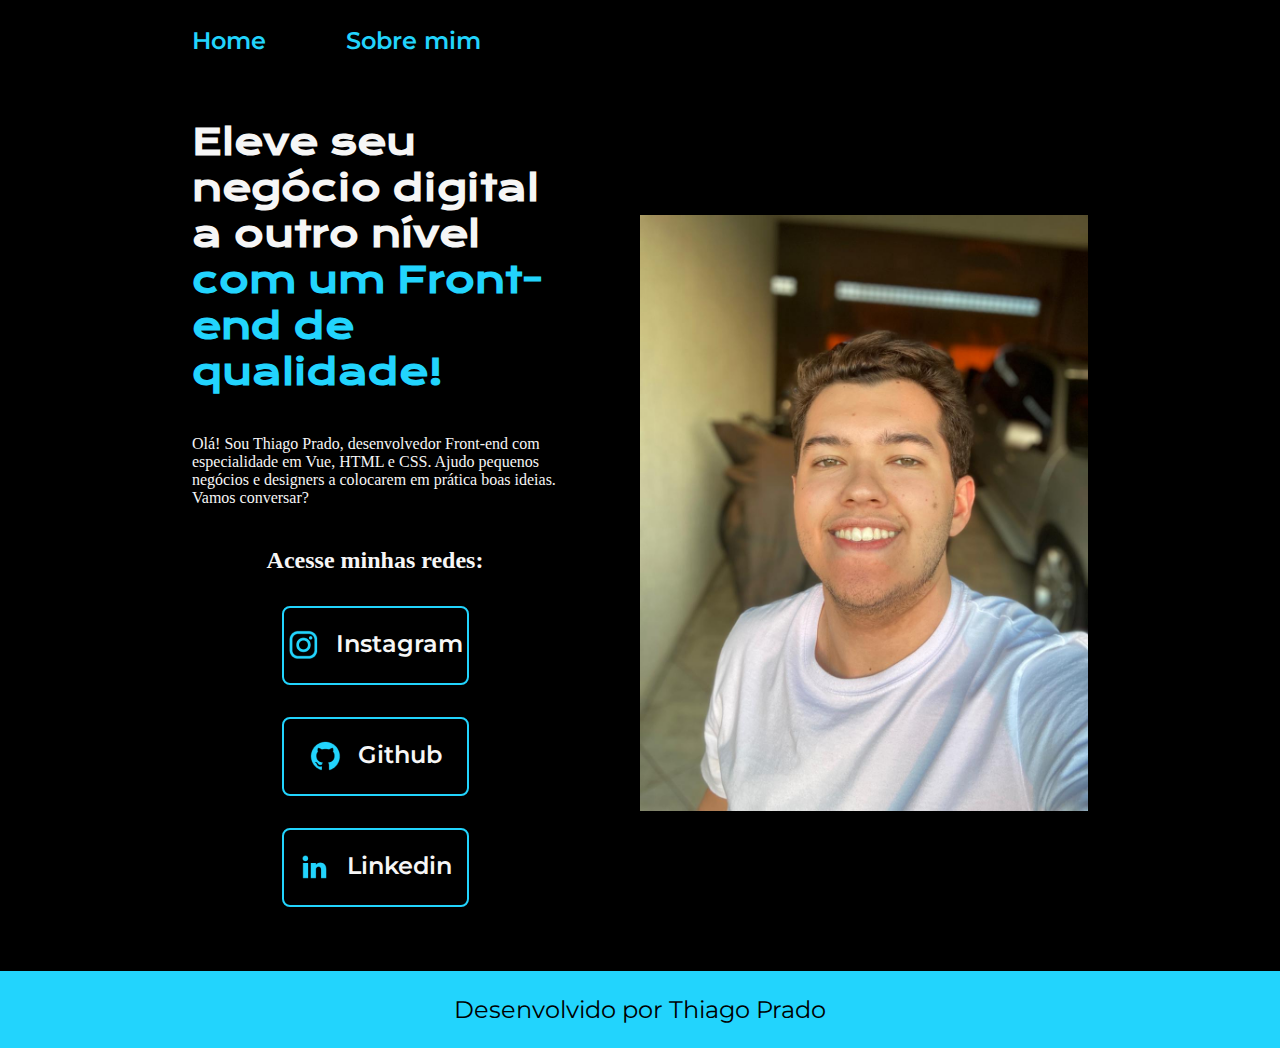
<file: index.html>
<!-- 
    HTML stands for Hyper Text Markup Language
    HTML is the standard markup language for creating Web pages
    HTML describes the structure of a Web page
    HTML consists of a series of elements
    HTML elements tell the browser how to display the content
    HTML elements label pieces of content such as "this is a heading", "this is a paragraph", "this is a link", etc.
-->

<!-- especificamos o tipo do documento -->
<!DOCTYPE html>
<!-- elemento root de uma página html -->
<html lang="pt-br">
  <!-- contém as meta informações de uma página html -->
  <head>
    <!-- especifica um título para a página HTML (barra de título do navegadorou na guia da página) -->
    <meta charset="UTF-8" />
    <meta http-equiv="X-UA-Compatible" content="IE=edge" />
    <meta name="viewport" content="width=device-width, initial-scale=1.0" />
    <title>Portfolio</title>
    <link rel="stylesheet" href="/styles/style.css" />
  </head>
  <!-- define o corpo do documento e é um recipiente para todo o conteúdo visível -->
  <!-- headings, paragraphs, images, hyperlinks, tables, lists, etc. -->
  <body>
    <header class="cabecalho">
      <nav class="cabecalho__menu">
        <a class="cabecalho__menu__link" href="index.html">Home</a>
        <a class="cabecalho__menu__link" href="about.html">Sobre mim</a>
      </nav>
    </header>
    <main class="apresentacao">
      <section class="apresentacao__conteudo">
        <h1 class="apresentacao__conteudo__titulo">
          Eleve seu negócio digital a outro nível
          <strong class="titulo-destaque">
            com um Front-end de qualidade!
          </strong>
        </h1>
        <p class="apresentacao__conteudo__paragrafo">
          Olá! Sou Thiago Prado, desenvolvedor Front-end com especialidade em
          Vue, HTML e CSS. Ajudo pequenos negócios e designers a colocarem em
          prática boas ideias. Vamos conversar?
        </p>
        <div class="apresentacao__links">
          <h2 class="apresentacao__links_subtitulo">Acesse minhas redes:</h2>
          <a
            class="apresentacao__links__navegacao"
            href="https://www.instagram.com/thiagoc_prado/"
          >
            <img src="/assets/instagram.png" /> Instagram
          </a>
          <a
            class="apresentacao__links__navegacao"
            href="https://github.com/thiagocprado"
          >
            <img src="/assets/github.png" /> Github
          </a>
          <a
            class="apresentacao__links__navegacao"
            href="https://www.linkedin.com/in/thiago-prado-288b171a2/"
          >
            <img src="/assets/linkedin.png" /> Linkedin
          </a>
        </div>
      </section>
      <img class="apresentacao__imagem" src="me.jpeg" />
    </main>
    <footer class="rodape">
      <p>Desenvolvido por Thiago Prado</p>
    </footer>
  </body>
</html>
</file>
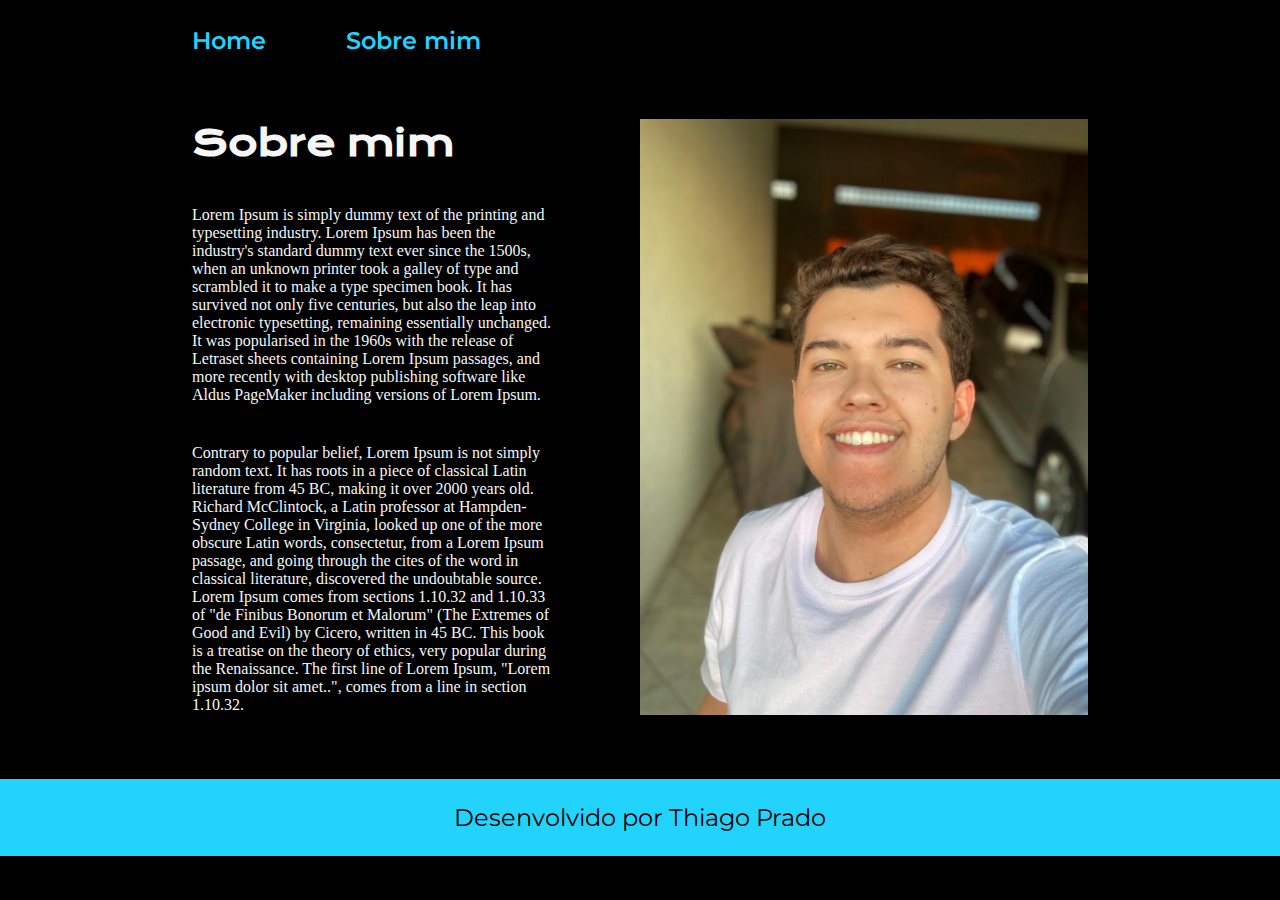
<file: about.html>
<!DOCTYPE html>
<html lang="pt-br">
  <head>
    <meta charset="UTF-8" />
    <meta http-equiv="X-UA-Compatible" content="IE=edge" />
    <meta name="viewport" content="width=device-width, initial-scale=1.0" />
    <title>Sobre mim</title>
    <link rel="stylesheet" href="/styles/style.css" />
  </head>
  <body>
    <header class="cabecalho">
      <nav class="cabecalho__menu">
        <a class="cabecalho__menu__link" href="index.html">Home</a>
        <a class="cabecalho__menu__link" href="about.html">Sobre mim</a>
      </nav>
    </header>
    <main class="apresentacao">
      <section class="apresentacao__conteudo">
        <h1 class="apresentacao__conteudo__titulo">Sobre mim</h1>
        <p class="apresentacao__conteudo__paragrafo">
          Lorem Ipsum is simply dummy text of the printing and typesetting
          industry. Lorem Ipsum has been the industry's standard dummy text ever
          since the 1500s, when an unknown printer took a galley of type and
          scrambled it to make a type specimen book. It has survived not only
          five centuries, but also the leap into electronic typesetting,
          remaining essentially unchanged. It was popularised in the 1960s with
          the release of Letraset sheets containing Lorem Ipsum passages, and
          more recently with desktop publishing software like Aldus PageMaker
          including versions of Lorem Ipsum.
        </p>
        <p class="apresentacao__conteudo__paragrafo">
          Contrary to popular belief, Lorem Ipsum is not simply random text. It
          has roots in a piece of classical Latin literature from 45 BC, making
          it over 2000 years old. Richard McClintock, a Latin professor at
          Hampden-Sydney College in Virginia, looked up one of the more obscure
          Latin words, consectetur, from a Lorem Ipsum passage, and going
          through the cites of the word in classical literature, discovered the
          undoubtable source. Lorem Ipsum comes from sections 1.10.32 and
          1.10.33 of "de Finibus Bonorum et Malorum" (The Extremes of Good and
          Evil) by Cicero, written in 45 BC. This book is a treatise on the
          theory of ethics, very popular during the Renaissance. The first line
          of Lorem Ipsum, "Lorem ipsum dolor sit amet..", comes from a line in
          section 1.10.32.
        </p>
      </section>
      <img class="apresentacao__imagem" src="me.jpeg" />
    </main>
    <footer class="rodape">
      <p>Desenvolvido por Thiago Prado</p>
    </footer>
  </body>
</html>
</file>
<file: styles/style.css>
@import url('https://fonts.googleapis.com/css2?family=Krona+One&family=Montserrat:wght@400;600&display=swap');

:root {
    --cor-primaria: #000000;
    --cor-secundaria: #F6F6F6;
    --cor-terciaria: #22D4FD;
    --cor-hover: #272727;

    --fonte-primaria: 'Krona One', sans-serif;
    --fonte-secundaria: 'Montserrat', sans-serif;
}

* {
    margin: 0;
    padding: 0;
}

body {
    /* evita que o conteudo saia do body */
    box-sizing: border-box;
    background-color: var(--cor-primaria);
    color: var(--cor-secundaria);
}

.cabecalho {
    padding: 2% 0% 0% 15%;
}

.cabecalho__menu {
    display: flex;
    gap: 80px;
}

.cabecalho__menu__link {
    font-family: var(--fonte-secundaria);
    font-size: 1.5rem;
    font-weight: 600;
    color: var(--cor-terciaria);
    text-decoration: none;
}

.apresentacao {
    padding: 5% 15%;
    display: flex;
    align-items: center;
    justify-content: space-between;
    gap: 82px;
}

.apresentacao__conteudo {
    width: 50%;
    display: flex;
    flex-direction: column;
    gap: 40px;
}

.apresentacao__conteudo__titulo {
    font-size: 2.25rem;
    font-family: var(--fonte-primaria);
}

.titulo-destaque {
    color: var(--cor-terciaria);
}

.apresentacao__conteudo__texto {
    font-size: 1.5rem;
    font-family: var(--fonte-secundaria);
}

.apresentacao__links {
    display: flex;
    flex-direction: column;
    justify-content: space-between;
    align-items: center;
    gap: 32px;
}

.apresentacao__links__subtitulo {
    font-family: var(--fonte-primaria);
    font-weight: 400;
    font-size: 1.5rem;
}

.apresentacao__links__navegacao {
    display: flex;
    justify-content: center;
    gap: 16px;
    border: 2px solid var(--cor-terciaria);
    width: 50%;
    text-align: center;
    border-radius: 8px;
    font-size: 1.5rem;
    font-weight: 600;
    padding: 21.5px 0;
    text-decoration: none;
    color: var(--cor-secundaria);
    font-family: var(--fonte-secundaria);
}

.apresentacao__links__link:hover {
    background-color: var(--cor-hover);
}

.apresentacao__imagem {
    width: 50%;
}

.rodape {
    color: var(--cor-primaria);
    background-color: var(--cor-terciaria);
    padding: 24px;
    text-align: center;
    font-family: var(--fonte-secundaria);
    font-size: 1.5rem;
    font-weight: 400;
}

@media (max-width: 1200px) {
    .cabecalho {
        padding: 10%;
    }

    .cabecalho__menu {
        justify-content: center;
    }

    .apresentacao {
        flex-direction: column-reverse;
        padding: 5%;
    }

    .apresentacao__conteudo {
        width: auto;
    }
}
</file>
